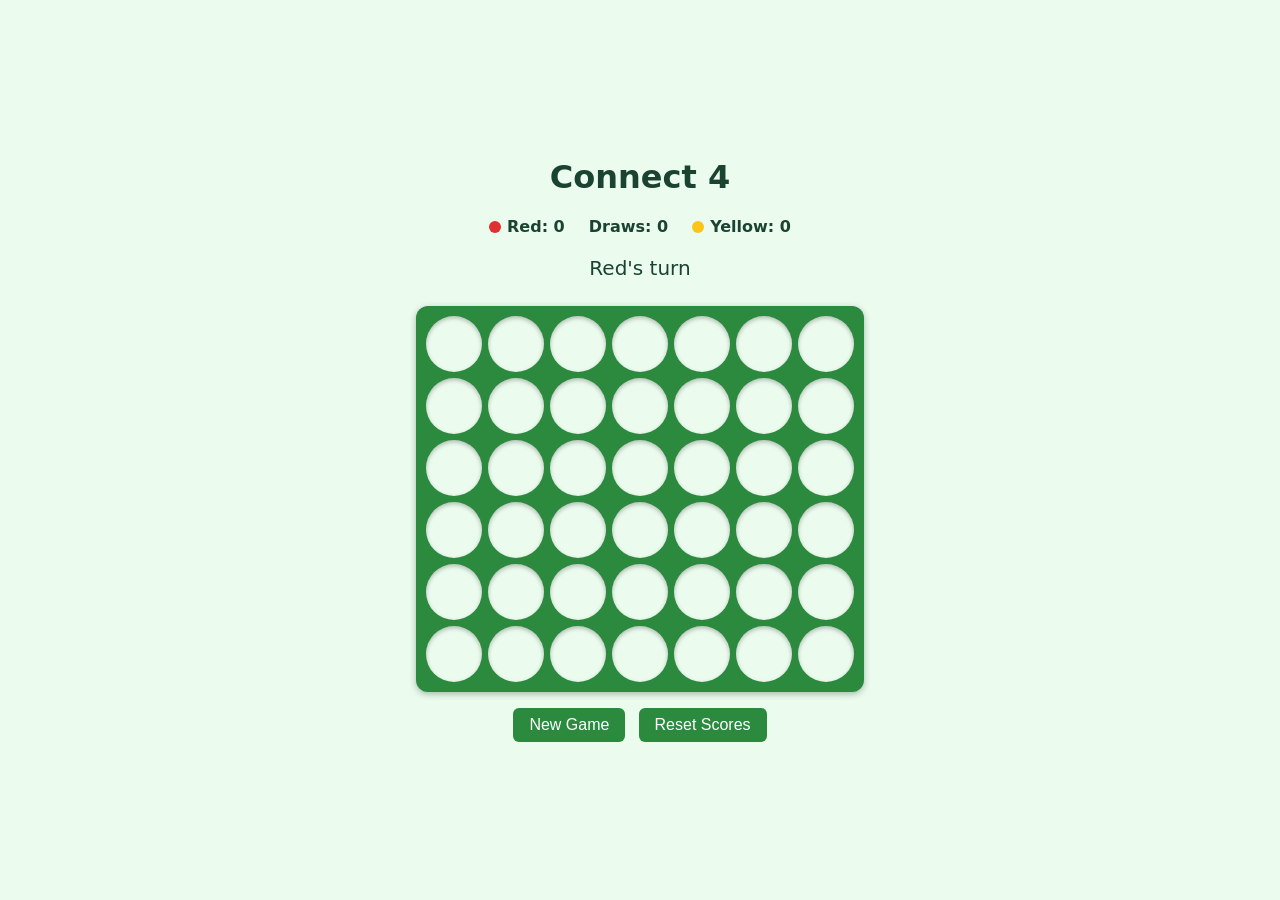
<file: connect-4/index.html>
<!DOCTYPE html>
<html lang="en">
<head>
  <meta charset="UTF-8">
  <meta name="viewport" content="width=device-width, initial-scale=1.0">
  <title>Connect 4</title>
  <link rel="stylesheet" href="style.css">
</head>
<body>
  <main>
    <h1>Connect 4</h1>
    <div class="scoreboard">
      <div><span class="dot red"></span>Red: <span id="score-red">0</span></div>
      <div>Draws: <span id="score-draw">0</span></div>
      <div><span class="dot yellow"></span>Yellow: <span id="score-yellow">0</span></div>
    </div>
    <p id="status" aria-live="polite"></p>
    <div id="board" class="board" role="grid"></div>
    <div class="controls">
      <button id="new-game">New Game</button>
      <button id="reset-scores">Reset Scores</button>
    </div>
  </main>
  <script src="game.js"></script>
</body>
</html>
</file>
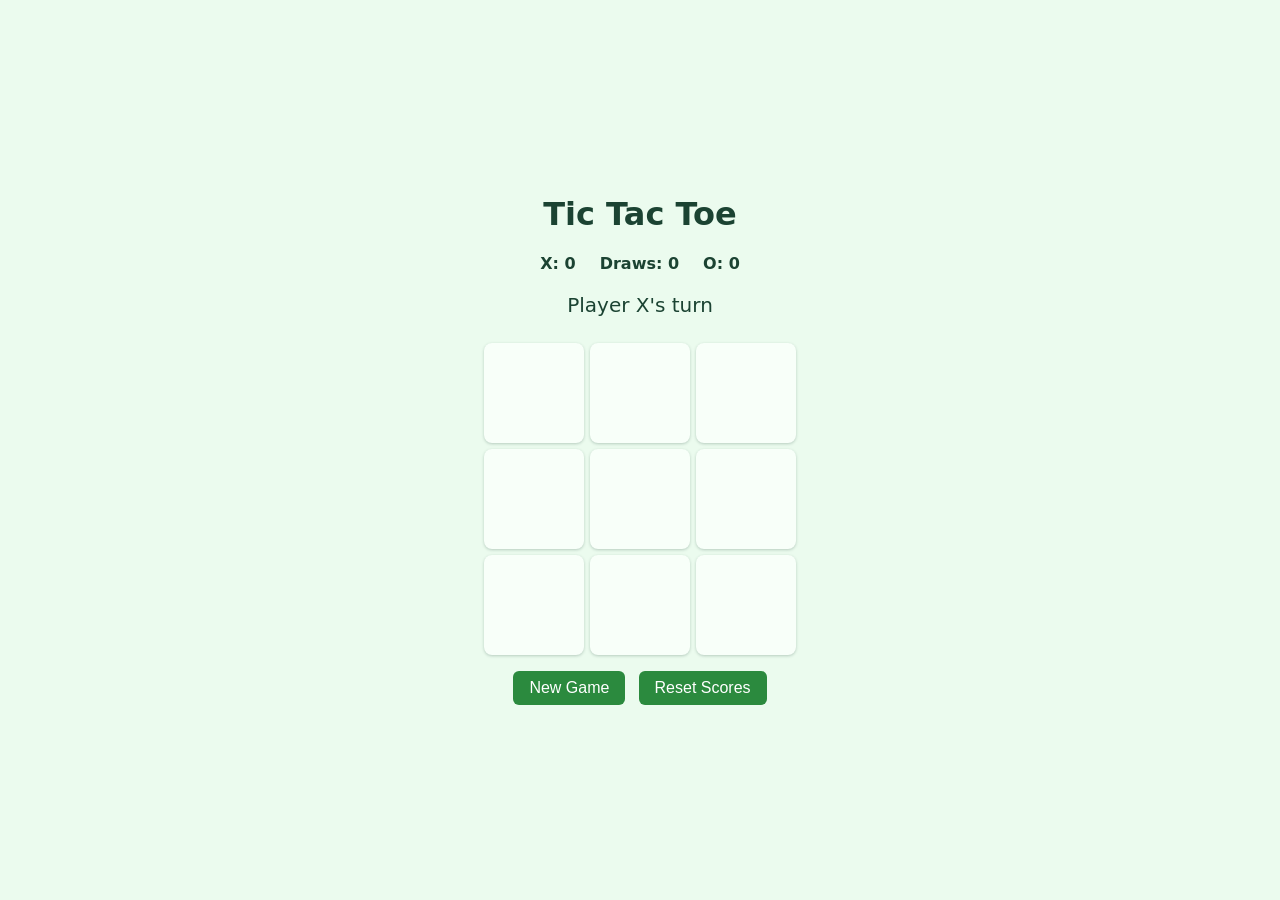
<file: tic-tac-toe/index.html>
<!DOCTYPE html>
<html lang="en">
<head>
  <meta charset="UTF-8">
  <meta name="viewport" content="width=device-width, initial-scale=1.0">
  <title>Tic Tac Toe</title>
  <link rel="stylesheet" href="style.css">
</head>
<body>
  <main>
    <h1>Tic Tac Toe</h1>
    <div class="scoreboard">
      <div>X: <span id="score-x">0</span></div>
      <div>Draws: <span id="score-draw">0</span></div>
      <div>O: <span id="score-o">0</span></div>
    </div>
    <p id="status" aria-live="polite"></p>
    <div id="board" class="board" role="grid"></div>
    <div class="controls">
      <button id="new-game">New Game</button>
      <button id="reset-scores">Reset Scores</button>
    </div>
  </main>
  <script src="game.js"></script>
</body>
</html>
</file>
<file: connect-4/style.css>
* { box-sizing: border-box; }
body {
  margin: 0;
  min-height: 100vh;
  display: flex;
  justify-content: center;
  align-items: center;
  font-family: system-ui, sans-serif;
  background: #ebfbee;
  color: #1b4332;
}
main { text-align: center; padding: 16px; }
h1 { margin-top: 0; }
.scoreboard { display: flex; justify-content: center; gap: 24px; font-weight: 600; }
.dot {
  display: inline-block;
  width: 12px;
  height: 12px;
  margin-right: 6px;
  border-radius: 50%;
  vertical-align: -1px;
}
.dot.red { background: #e03131; }
.dot.yellow { background: #fcc419; }
#status { font-size: 1.25rem; min-height: 1.5em; }
.board {
  display: grid;
  grid-template-columns: repeat(7, 56px);
  grid-template-rows: repeat(6, 56px);
  gap: 6px;
  padding: 10px;
  margin: 0 auto 16px;
  width: max-content;
  border-radius: 12px;
  background: #2b8a3e;
  box-shadow: 0 2px 6px rgba(27,67,50,.35);
}
.cell {
  border: none;
  border-radius: 50%;
  background: #ebfbee;
  box-shadow: inset 0 2px 4px rgba(0,0,0,.25);
  cursor: pointer;
}
.cell:disabled { cursor: default; }
.cell.red { background: #e03131; }
.cell.yellow { background: #fcc419; }
.cell.win { outline: 4px solid #ffffff; outline-offset: -4px; }
.controls button {
  font-size: 1rem;
  padding: 8px 16px;
  margin: 0 4px;
  border: none;
  border-radius: 6px;
  background: #2b8a3e;
  color: #fff;
  cursor: pointer;
}
@media (max-width: 480px) {
  .board { grid-template-columns: repeat(7, 40px); grid-template-rows: repeat(6, 40px); gap: 4px; padding: 6px; }
}
</file>
<file: tic-tac-toe/style.css>
* { box-sizing: border-box; }
body {
  margin: 0;
  min-height: 100vh;
  display: flex;
  justify-content: center;
  align-items: center;
  font-family: system-ui, sans-serif;
  background: #ebfbee;
  color: #1b4332;
}
main { text-align: center; padding: 16px; }
h1 { margin-top: 0; }
.scoreboard { display: flex; justify-content: center; gap: 24px; font-weight: 600; }
#status { font-size: 1.25rem; min-height: 1.5em; }
.board {
  display: grid;
  grid-template-columns: repeat(3, 100px);
  grid-template-rows: repeat(3, 100px);
  gap: 6px;
  margin: 0 auto 16px;
  width: max-content;
}
.cell {
  font-size: 3rem;
  font-weight: bold;
  border: none;
  border-radius: 8px;
  background: #f8fff9;
  box-shadow: 0 1px 3px rgba(27,67,50,.25);
  cursor: pointer;
}
.cell:disabled { cursor: default; }
.cell.x { color: #2b8a3e; }
.cell.o { color: #74b816; }
.cell.win { background: #8ce99a; }
.controls button {
  font-size: 1rem;
  padding: 8px 16px;
  margin: 0 4px;
  border: none;
  border-radius: 6px;
  background: #2b8a3e;
  color: #fff;
  cursor: pointer;
}
@media (max-width: 360px) {
  .board { grid-template-columns: repeat(3, 80px); grid-template-rows: repeat(3, 80px); }
}
</file>
